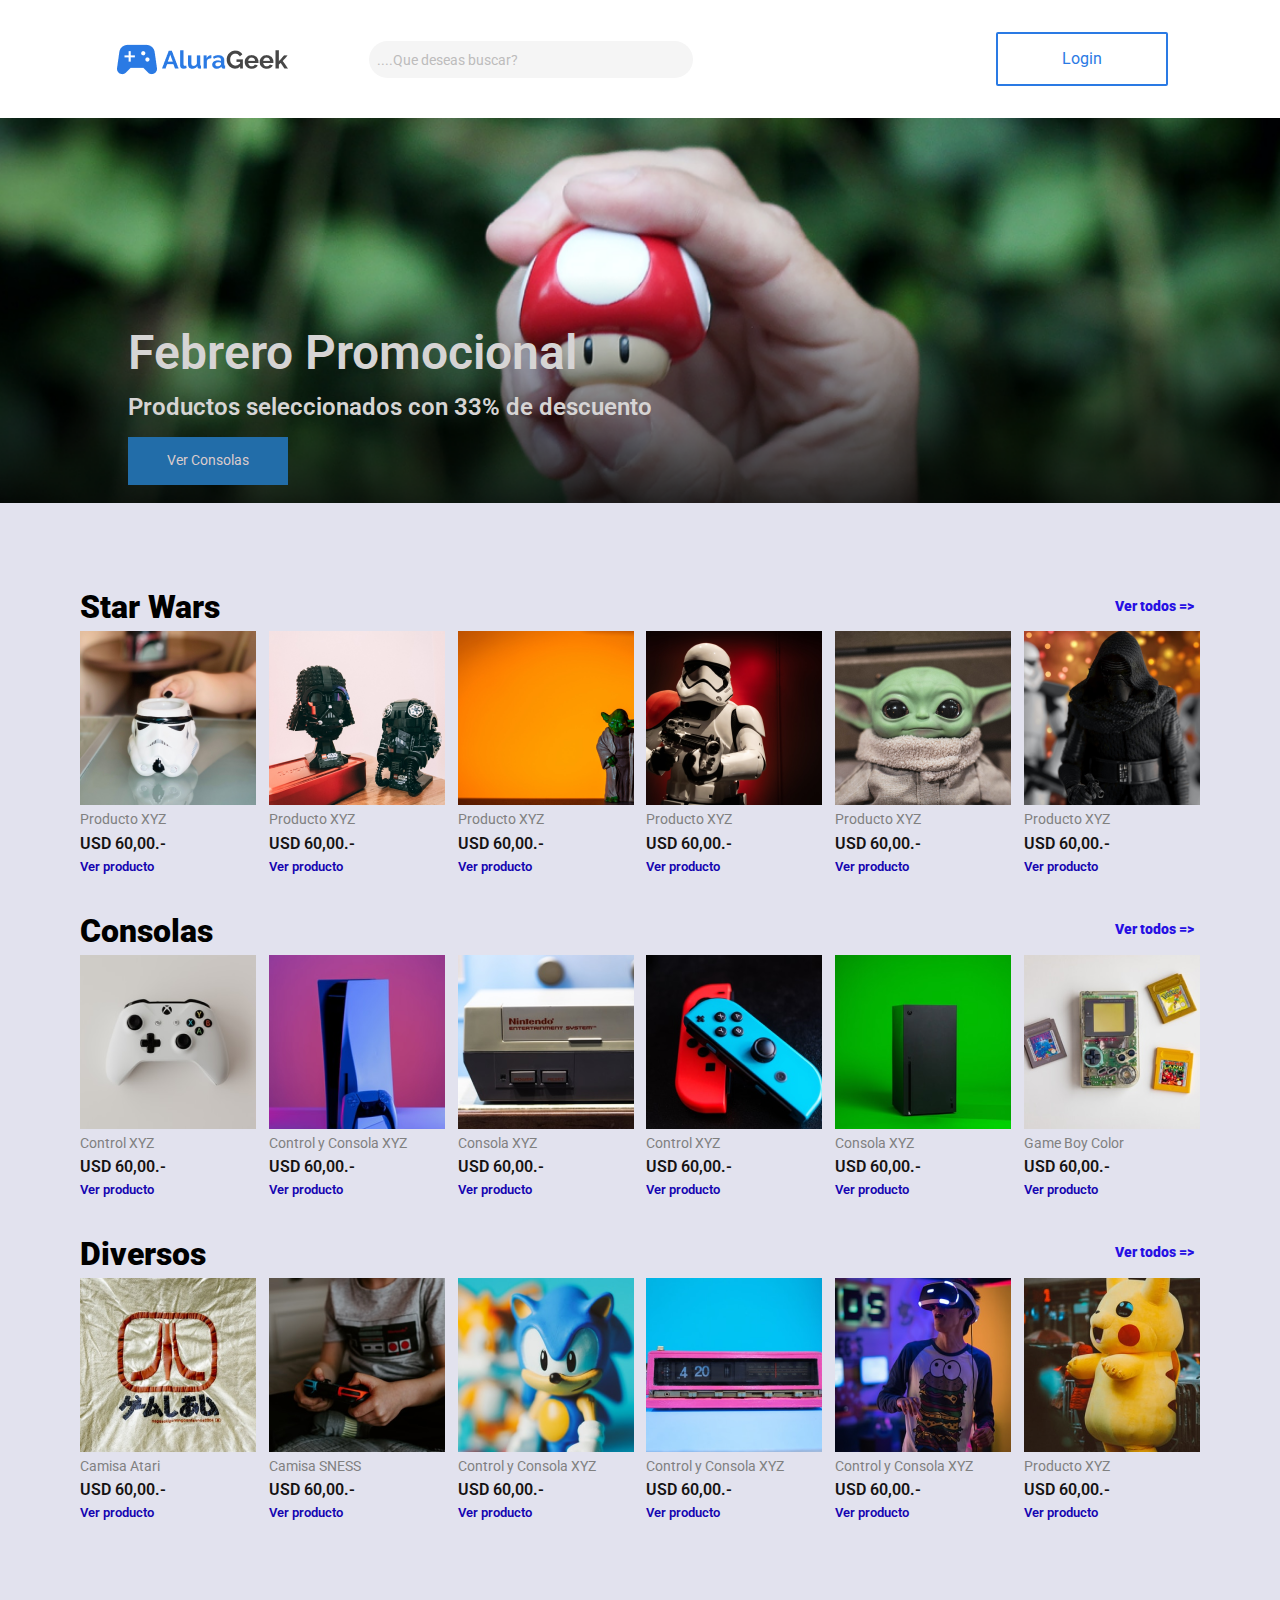
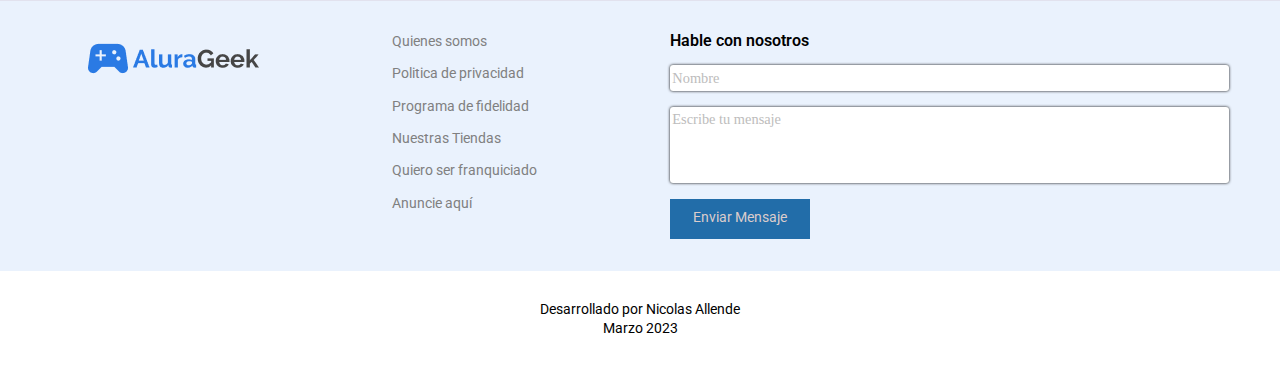
<file: index.html>
<!DOCTYPE html>
<html lang="es">
    <head>
        <meta charset="UTF-8">
        <meta http-equiv="X-UA-Compatible" content="IE=edge">
        <meta name="viewport" content="width=device-width, initial-scale=1.0">
        <title>AluraGeek</title>
        <link href="https://fonts.googleapis.com/css?family=Pacifico|Roboto:100,300,400,500,700,900" rel="stylesheet" />
        <link href="./assets/css/normalize.css" rel="stylesheet" />
        <link href="./assets/css/reset1.css" rel="stylesheet" />
        <link href="./assets/css/reset2.css" rel="stylesheet" />
        <link rel="stylesheet" href="./assets/css/cabecera.css">
        <link rel="stylesheet" href="./assets/css/banner.css">
        <link rel="stylesheet" href="./assets/css/articulos.css">
        <link rel="stylesheet" href="./assets/css/contacto.css">
        <link rel="stylesheet" href="./assets/css/pie.css">
    </head>
    <Body>
        <header class="cabecera">
            <div class="cabecera__logo">
                <img class="logo" src="./assets/img/Logo.png" alt="AluraGeek">
                <input type="text" class="cabecera__logo--buscar" placeholder="  ....Que deseas buscar?">
            </div>
            <nav class="login">
                <button class="login__boton">Login</button>
            </nav>
        </header>
        <section class="banner">
            <div class="banner__imagen"></div>
            <div class="banner__cuadro">
                <h2 class="banner__titulo--1">Febrero Promocional</h2>
                <h2 class="banner__titulo--2">Productos seleccionados con 33% de descuento</h2>
                <button class="banner__boton">Ver Consolas</button>
            </div>
        </section>
        <section class="articulos">
            <div class="articulo">
                <div class="articulo__titulo">
                    <h3 class="articulo__titulo--1">Star Wars</h3>
                    <button class="articulo__boton">Ver todos =></button>
                </div>
                <div class="gralarticulos">
                    <div class="gralarticulo">
                        <img class="gralarticulo__imagen" alt="imagen 1" src="./assets/img/Articulos/Star Wars/Skill.png" />
                        <div class="gralarticulo__contenido">
                            <h4 class="gralarticulo__titulo">Producto XYZ</h4>
                            <p class="gralarticulo__precio">USD 60,00.-</p>
                            <button class="gralarticulo__boton">Ver producto</button>
                        </div>
                    </div>
                    <div class="gralarticulo">
                        <img class="gralarticulo__imagen" alt="imagen 2" src="./assets/img/Articulos/Star Wars/Skill (1).png" />
                        <div class="gralarticulo__contenido">
                            <h4 class="gralarticulo__titulo">Producto XYZ</h4>
                            <p class="gralarticulo__precio">USD 60,00.-</p>
                            <button class="gralarticulo__boton">Ver producto</button>
                        </div>
                    </div>
                    <div class="gralarticulo">
                        <img class="gralarticulo__imagen" alt="imagen 3" src="./assets/img/Articulos/Star Wars/Skill (2).png" />
                        <div class="gralarticulo__contenido">
                            <h4 class="gralarticulo__titulo">Producto XYZ</h4>
                            <p class="gralarticulo__precio">USD 60,00.-</p>
                            <button class="gralarticulo__boton">Ver producto</button>
                        </div>
                    </div>
                    <div class="gralarticulo">
                        <img class="gralarticulo__imagen" alt="imagen 4" src="./assets/img/Articulos/Star Wars/Skill (3).png" />
                        <div class="gralarticulo__contenido">
                            <h4 class="gralarticulo__titulo">Producto XYZ</h4>
                            <p class="gralarticulo__precio">USD 60,00.-</p>
                            <button class="gralarticulo__boton">Ver producto</button>
                        </div>
                    </div>
                    <div class="gralarticulo">
                        <img class="gralarticulo__imagen" alt="imagen 5" src="./assets/img/Articulos/Star Wars/Skill (4).png" />
                        <div class="gralarticulo__contenido">
                            <h4 class="gralarticulo__titulo">Producto XYZ</h4>
                            <p class="gralarticulo__precio">USD 60,00.-</p>
                            <button class="gralarticulo__boton">Ver producto</button>
                        </div>
                    </div>
                    <div class="gralarticulo">
                        <img class="gralarticulo__imagen" alt="imagen 6" src="./assets/img/Articulos/Star Wars/Skill (5).png" />
                        <div class="gralarticulo__contenido">
                            <h4 class="gralarticulo__titulo">Producto XYZ</h4>
                            <p class="gralarticulo__precio">USD 60,00.-</p>
                            <button class="gralarticulo__boton">Ver producto</button>
                        </div>
                    </div>
                </div>
            </div> 
            <div class="articulo">
                <div class="articulo__titulo">
                    <h3 class="articulo__titulo--1">Consolas</h3>
                    <button class="articulo__boton">Ver todos =></button>
                </div>
                <div class="gralarticulos">
                    <div class="gralarticulo">
                        <img class="gralarticulo__imagen" alt="imagen 1" src="./assets/img/Articulos/Consolas/Skill.png" />
                        <div class="gralarticulo__contenido">
                            <h4 class="gralarticulo__titulo">Control XYZ</h4>
                            <p class="gralarticulo__precio">USD 60,00.-</p>
                            <button class="gralarticulo__boton">Ver producto</button>
                        </div>
                    </div>
                    <div class="gralarticulo">
                        <img class="gralarticulo__imagen" alt="imagen 2" src="./assets/img/Articulos/Consolas/Skill (1).png" />
                        <div class="gralarticulo__contenido">
                            <h4 class="gralarticulo__titulo">Control y Consola XYZ</h4>
                            <p class="gralarticulo__precio">USD 60,00.-</p>
                            <button class="gralarticulo__boton">Ver producto</button>
                        </div>
                    </div>
                    <div class="gralarticulo">
                        <img class="gralarticulo__imagen" alt="imagen 3" src="./assets/img/Articulos/Consolas/unsplash_ZV7lnfyQLmA.png" />
                        <div class="gralarticulo__contenido">
                            <h4 class="gralarticulo__titulo">Consola XYZ</h4>
                            <p class="gralarticulo__precio">USD 60,00.-</p>
                            <button class="gralarticulo__boton">Ver producto</button>
                        </div>
                    </div>
                    <div class="gralarticulo">
                        <img class="gralarticulo__imagen" alt="imagen 4" src="./assets/img/Articulos/Consolas/Skill (2).png" />
                        <div class="gralarticulo__contenido">
                            <h4 class="gralarticulo__titulo">Control XYZ</h4>
                            <p class="gralarticulo__precio">USD 60,00.-</p>
                            <button class="gralarticulo__boton">Ver producto</button>
                        </div>
                    </div>
                    <div class="gralarticulo">
                        <img class="gralarticulo__imagen" alt="imagen 5" src="./assets/img/Articulos/Consolas/Skill (3).png" />
                        <div class="gralarticulo__contenido">
                            <h4 class="gralarticulo__titulo">Consola XYZ</h4>
                            <p class="gralarticulo__precio">USD 60,00.-</p>
                            <button class="gralarticulo__boton">Ver producto</button>
                        </div>
                    </div>
                    <div class="gralarticulo">
                        <img class="gralarticulo__imagen" alt="imagen 6" src="./assets/img/Articulos/Consolas/Skill (4).png" />
                        <div class="gralarticulo__contenido">
                            <h4 class="gralarticulo__titulo">Game Boy Color</h4>
                            <p class="gralarticulo__precio">USD 60,00.-</p>
                            <button class="gralarticulo__boton">Ver producto</button>
                        </div>
                    </div>
                </div>
            </div> 
            <div class="articulo">
                <div class="articulo__titulo">
                    <h3 class="articulo__titulo--1">Diversos</h3>
                    <button class="articulo__boton">Ver todos =></button>
                </div>
                <div class="gralarticulos">
                    <div class="gralarticulo">
                        <img class="gralarticulo__imagen" alt="imagen 1" src="./assets/img/Articulos/Diversos/Skill.png" />
                        <div class="gralarticulo__contenido">
                            <h4 class="gralarticulo__titulo">Camisa Atari</h4>
                            <p class="gralarticulo__precio">USD 60,00.-</p>
                            <button class="gralarticulo__boton">Ver producto</button>
                        </div>
                    </div>
                    <div class="gralarticulo">
                        <img class="gralarticulo__imagen" alt="imagen 2" src="./assets/img/Articulos/Diversos/Skill (1).png" />
                        <div class="gralarticulo__contenido">
                            <h4 class="gralarticulo__titulo">Camisa SNESS</h4>
                            <p class="gralarticulo__precio">USD 60,00.-</p>
                            <button class="gralarticulo__boton">Ver producto</button>
                        </div>
                    </div>
                    <div class="gralarticulo">
                        <img class="gralarticulo__imagen" alt="imagen 3" src="./assets/img/Articulos/Diversos/Skill (2).png" />
                        <div class="gralarticulo__contenido">
                            <h4 class="gralarticulo__titulo">Control y Consola XYZ</h4>
                            <p class="gralarticulo__precio">USD 60,00.-</p>
                            <button class="gralarticulo__boton">Ver producto</button>
                        </div>
                    </div>
                    <div class="gralarticulo">
                        <img class="gralarticulo__imagen" alt="imagen 4" src="./assets/img/Articulos/Diversos/Skill (3).png" />
                        <div class="gralarticulo__contenido">
                            <h4 class="gralarticulo__titulo">Control y Consola XYZ</h4>
                            <p class="gralarticulo__precio">USD 60,00.-</p>
                            <button class="gralarticulo__boton">Ver producto</button>
                        </div>
                    </div>
                    <div class="gralarticulo">
                        <img class="gralarticulo__imagen" alt="imagen 5" src="./assets/img/Articulos/Diversos/Skill (4).png" />
                        <div class="gralarticulo__contenido">
                            <h4 class="gralarticulo__titulo">Control y Consola XYZ</h4>
                            <p class="gralarticulo__precio">USD 60,00.-</p>
                            <button class="gralarticulo__boton">Ver producto</button>
                        </div>
                    </div>
                    <div class="gralarticulo">
                        <img class="gralarticulo__imagen" alt="imagen 6" src="./assets/img/Articulos/Diversos/Skill (5).png" />
                        <div class="gralarticulo__contenido">
                            <h4 class="gralarticulo__titulo">Producto XYZ</h4>
                            <p class="gralarticulo__precio">USD 60,00.-</p>
                            <button class="gralarticulo__boton">Ver producto</button>
                        </div>
                    </div>
                </div>
            </div>            
        </section>
        <section class="contacto">
            <div class="contacto__logo">
                <img src="./assets/img/Logo.png" alt="logo AluraGeek">
            </div>
            <div class="contacto__nosotros">
                <ul class="nosotros__lista">
                    <li class="nosotros__item"><a class="nosotros__link" href="">Quienes somos</a></li>
                    <li class="nosotros__item"><a class="nosotros__link" href="">Politica de privacidad</a></li>
                    <li class="nosotros__item"><a class="nosotros__link" href="">Programa de fidelidad</a></li>
                    <li class="nosotros__item"><a class="nosotros__link" href="">Nuestras Tiendas</a></li>
                    <li class="nosotros__item"><a class="nosotros__link" href="">Quiero ser franquiciado</a></li>
                    <li class="nosotros__item"><a class="nosotros__link" href="">Anuncie aquí</a></li>
                </ul>
            </div>
            <div class="contacto__cuadro">
                <p class="cuadro__texto">Hable con nosotros</p>
                <input class="cuadro__nombre" type="text" placeholder="Nombre" required>
                <textarea class="cuadro__textarea" rows="3" cols="60" placeholder="Escribe tu mensaje" required></textarea>
                <button class="cuadro__boton">Enviar Mensaje</button>
            </div>
        </section>
        <footer class="pie">
            <p class="pie__texto">Desarrollado por Nicolas Allende</p>
            <p class="pie__texto">Marzo 2023</p>
        </footer>    
    </Body>
</html>
</file>
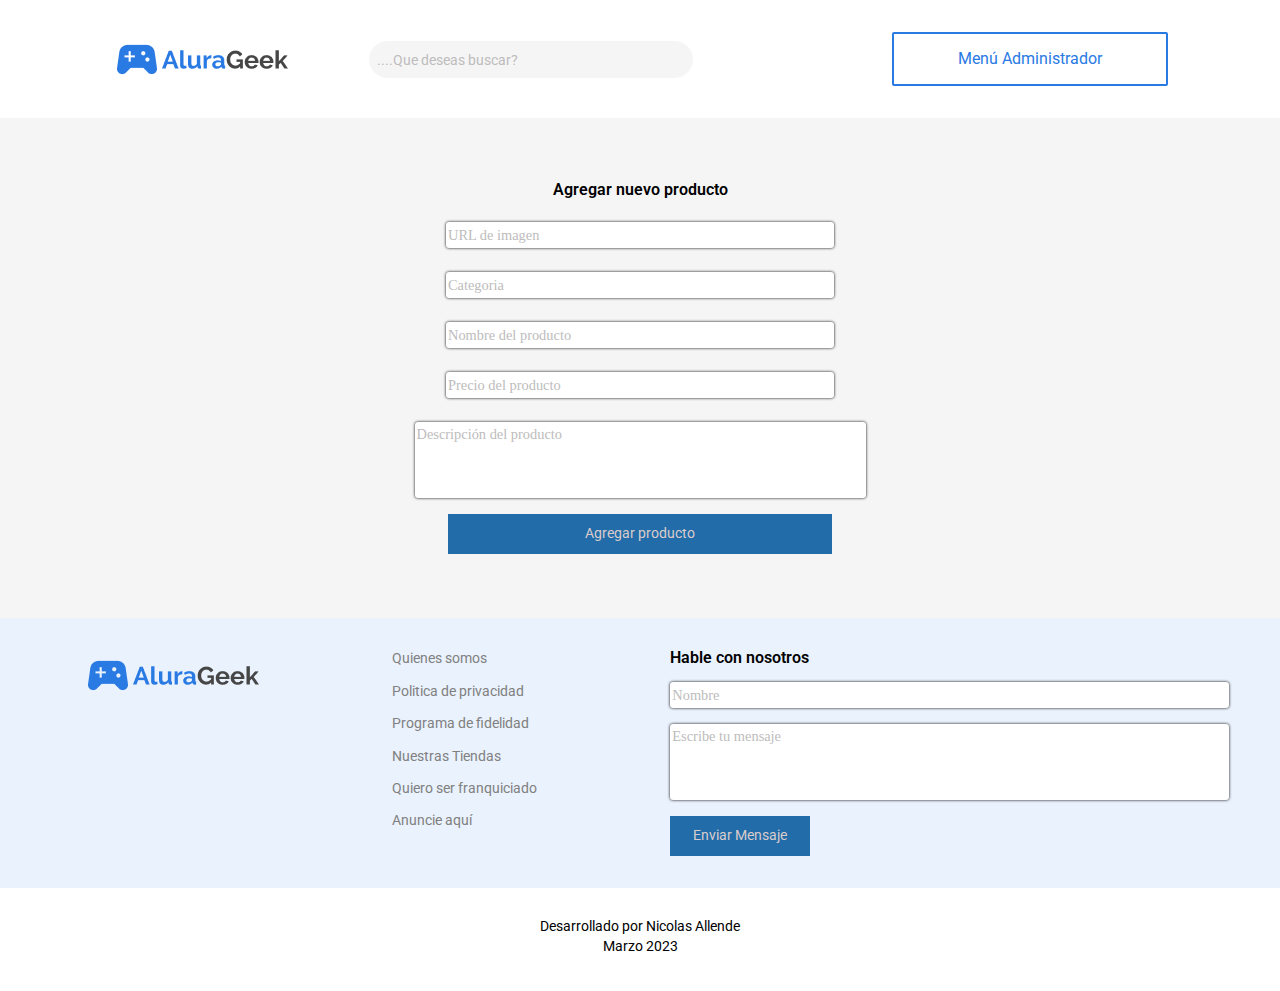
<file: gestion.html>
<!DOCTYPE html>
<html lang="es">
    <head>
        <meta charset="UTF-8">
        <meta http-equiv="X-UA-Compatible" content="IE=edge">
        <meta name="viewport" content="width=device-width, initial-scale=1.0">
        <title>AluraGeek</title>
        <link href="https://fonts.googleapis.com/css?family=Pacifico|Roboto:100,300,400,500,700,900" rel="stylesheet" />
        <link href="./assets/css/normalize.css" rel="stylesheet" />
        <link href="./assets/css/reset1.css" rel="stylesheet" />
        <link href="./assets/css/reset2.css" rel="stylesheet" />
        <link rel="stylesheet" href="./assets/css/cabecera.css">
        <link rel="stylesheet" href="./assets/css/contacto.css">
        <link rel="stylesheet" href="./assets/css/pie.css">
        <link rel="stylesheet" href="./assets/css/ingreso.css">
    </head>
    <Body>
        <header class="cabecera">
            <div class="cabecera__logo">
                <img class="logo" src="./assets/img/Logo.png" alt="AluraGeek">
                <input type="text" class="cabecera__logo--buscar" placeholder="  ....Que deseas buscar?">
            </div>
            <nav class="login">
                <button class="login__boton">Menú Administrador</button>
            </nav>
        </header>
        <section class="ingreso">
            <div class="ingreso__cuadro">
                <p class="ingreso__texto">Agregar nuevo producto</p>
                <input class="ingreso__url" type="text" placeholder="URL de imagen" required>
                <input class="ingreso__categoria" type="text" placeholder="Categoria" required>
                <input class="ingreso__nombre" type="text" placeholder="Nombre del producto" required>
                <input class="ingreso__precio" type="text" placeholder="Precio del producto" required>
                <textarea class="cuadro__textarea" rows="3" cols="48" placeholder="Descripción del producto" required></textarea>
                <button class="ingreso__boton">Agregar producto</button>
            </div>
        </section>
        <section class="contacto">
            <div class="contacto__logo">
                <img src="./assets/img/Logo.png" alt="logo AluraGeek">
            </div>
            <div class="contacto__nosotros">
                <ul class="nosotros__lista">
                    <li class="nosotros__item"><a class="nosotros__link" href="">Quienes somos</a></li>
                    <li class="nosotros__item"><a class="nosotros__link" href="">Politica de privacidad</a></li>
                    <li class="nosotros__item"><a class="nosotros__link" href="">Programa de fidelidad</a></li>
                    <li class="nosotros__item"><a class="nosotros__link" href="">Nuestras Tiendas</a></li>
                    <li class="nosotros__item"><a class="nosotros__link" href="">Quiero ser franquiciado</a></li>
                    <li class="nosotros__item"><a class="nosotros__link" href="">Anuncie aquí</a></li>
                </ul>
            </div>
            <div class="contacto__cuadro">
                <p class="cuadro__texto">Hable con nosotros</p>
                <input class="cuadro__nombre" type="text" placeholder="Nombre" required>
                <textarea class="cuadro__textarea" rows="3" cols="60" placeholder="Escribe tu mensaje" required></textarea>
                <button class="cuadro__boton">Enviar Mensaje</button>
            </div>
        </section>
        <footer class="pie">
            <p class="pie__texto">Desarrollado por Nicolas Allende</p>
            <p class="pie__texto">Marzo 2023</p>
        </footer> 
    </Body>
</html>
</file>
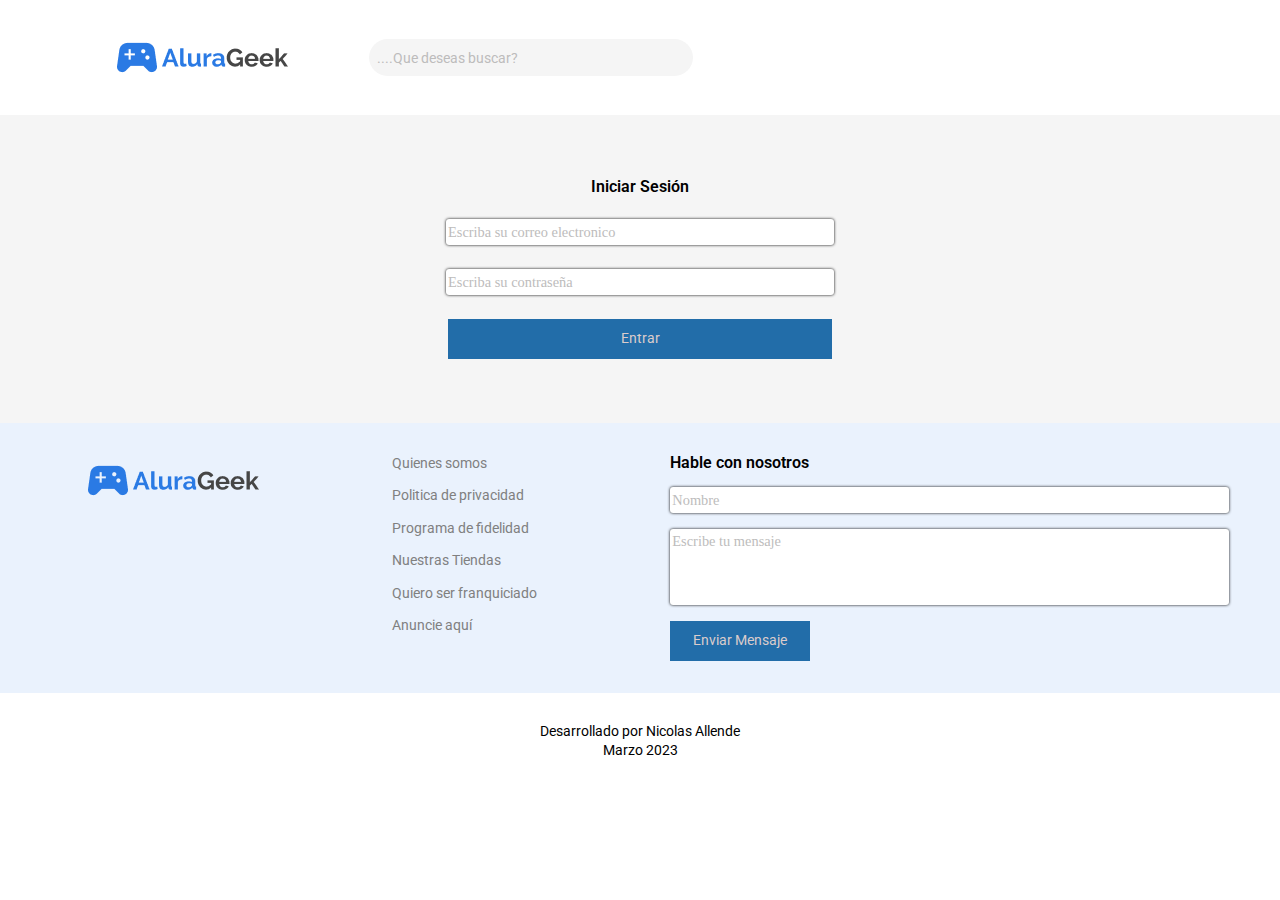
<file: login.html>
<!DOCTYPE html>
<html lang="es">
    <head>
        <meta charset="UTF-8">
        <meta http-equiv="X-UA-Compatible" content="IE=edge">
        <meta name="viewport" content="width=device-width, initial-scale=1.0">
        <title>AluraGeek</title>
        <link href="https://fonts.googleapis.com/css?family=Pacifico|Roboto:100,300,400,500,700,900" rel="stylesheet" />
        <link href="./assets/css/normalize.css" rel="stylesheet" />
        <link href="./assets/css/reset1.css" rel="stylesheet" />
        <link href="./assets/css/reset2.css" rel="stylesheet" />
        <link rel="stylesheet" href="./assets/css/cabecera.css">
        <link rel="stylesheet" href="./assets/css/contacto.css">
        <link rel="stylesheet" href="./assets/css/pie.css">
        <link rel="stylesheet" href="./assets/css/ingreso.css">
    </head>
    <Body>
        <header class="cabecera">
            <div class="cabecera__logo">
                <img class="logo" src="./assets/img/Logo.png" alt="AluraGeek">
                <input type="text" class="cabecera__logo--buscar" placeholder="  ....Que deseas buscar?">
            </div>
        </header>
        <section class="ingreso">
            <div class="ingreso__cuadro">
                <p class="ingreso__texto">Iniciar Sesión</p>
                <input class="ingreso__correo" type="text" placeholder="Escriba su correo electronico" required>
                <input class="ingreso__password" type="text" placeholder="Escriba su contraseña" required>
                <button class="ingreso__boton">Entrar</button>
            </div>
        </section>
        <section class="contacto">
            <div class="contacto__logo">
                <img src="./assets/img/Logo.png" alt="logo AluraGeek">
            </div>
            <div class="contacto__nosotros">
                <ul class="nosotros__lista">
                    <li class="nosotros__item"><a class="nosotros__link" href="">Quienes somos</a></li>
                    <li class="nosotros__item"><a class="nosotros__link" href="">Politica de privacidad</a></li>
                    <li class="nosotros__item"><a class="nosotros__link" href="">Programa de fidelidad</a></li>
                    <li class="nosotros__item"><a class="nosotros__link" href="">Nuestras Tiendas</a></li>
                    <li class="nosotros__item"><a class="nosotros__link" href="">Quiero ser franquiciado</a></li>
                    <li class="nosotros__item"><a class="nosotros__link" href="">Anuncie aquí</a></li>
                </ul>
            </div>
            <div class="contacto__cuadro">
                <p class="cuadro__texto">Hable con nosotros</p>
                <input class="cuadro__nombre" type="text" placeholder="Nombre" required>
                <textarea class="cuadro__textarea" rows="3" cols="60" placeholder="Escribe tu mensaje" required></textarea>
                <button class="cuadro__boton">Enviar Mensaje</button>
            </div>
        </section>
        <footer class="pie">
            <p class="pie__texto">Desarrollado por Nicolas Allende</p>
            <p class="pie__texto">Marzo 2023</p>
        </footer>   
    </Body>
</html>
</file>
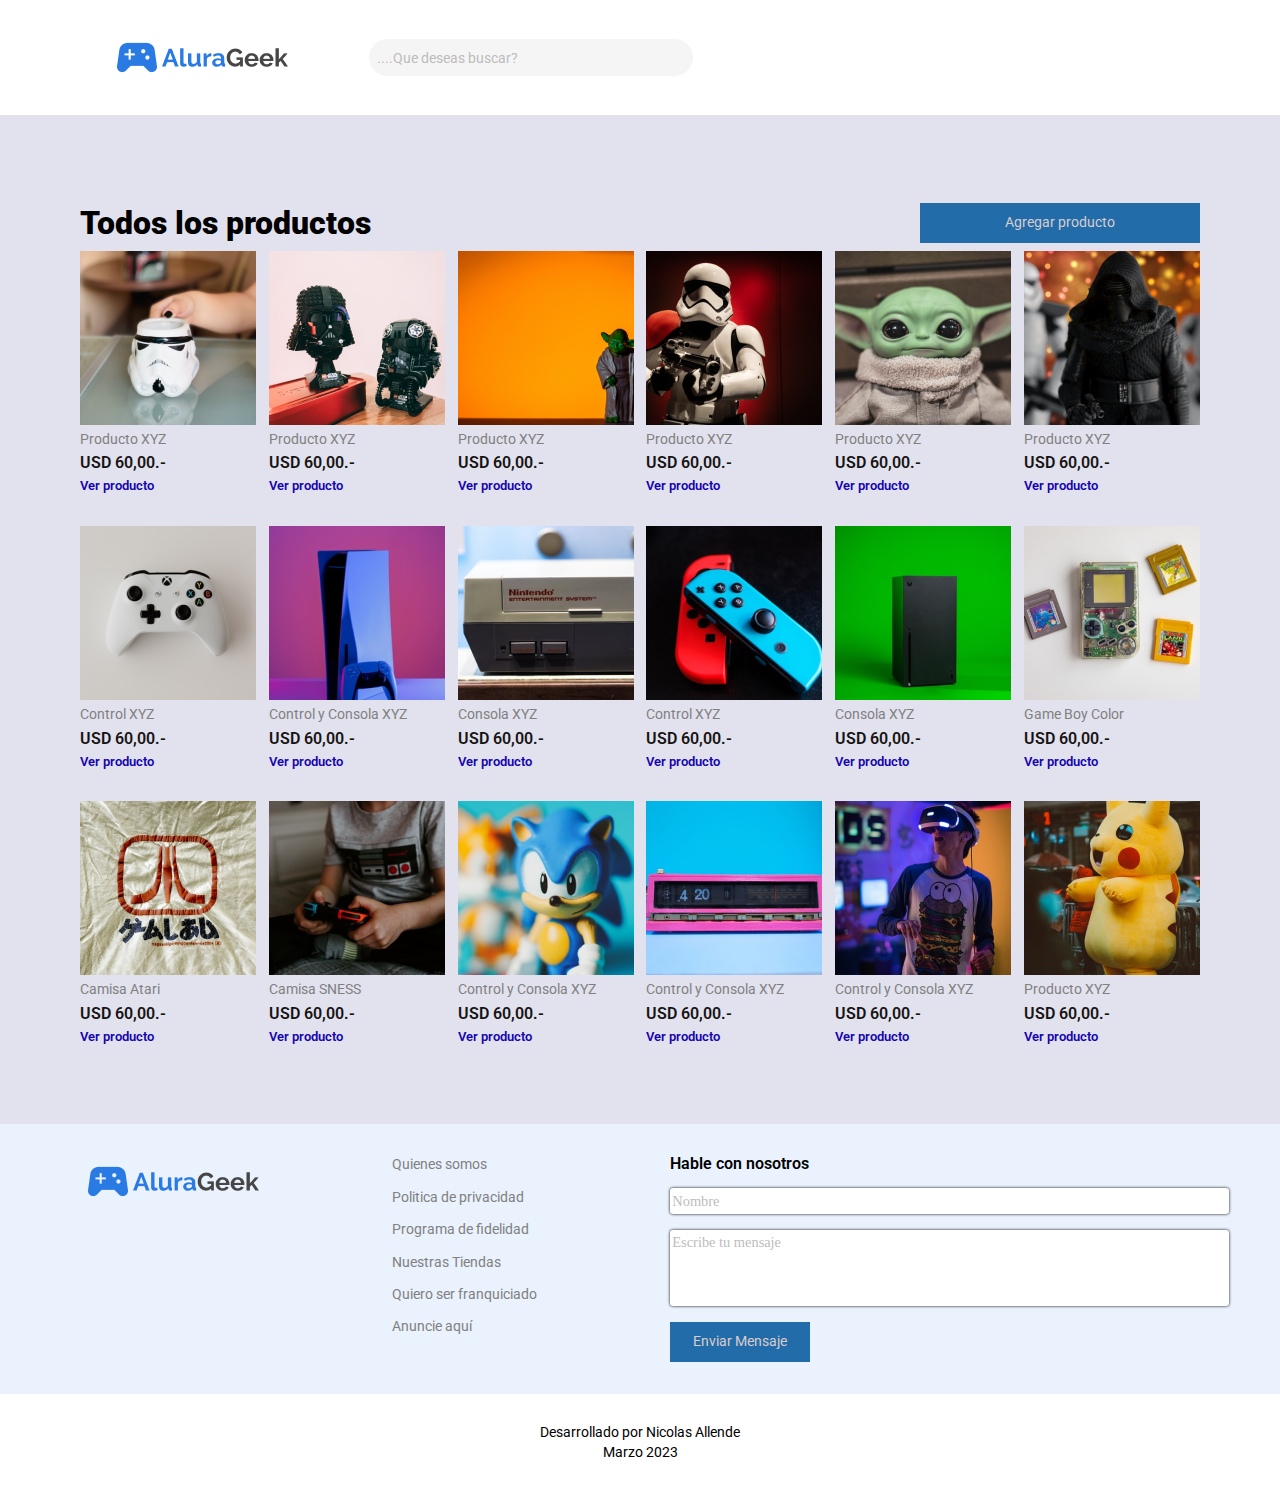
<file: productos.html>
<!DOCTYPE html>
<html lang="es">
    <head>
        <meta charset="UTF-8">
        <meta http-equiv="X-UA-Compatible" content="IE=edge">
        <meta name="viewport" content="width=device-width, initial-scale=1.0">
        <title>AluraGeek</title>
        <link href="https://fonts.googleapis.com/css?family=Pacifico|Roboto:100,300,400,500,700,900" rel="stylesheet" />
        <link href="./assets/css/normalize.css" rel="stylesheet" />
        <link href="./assets/css/reset1.css" rel="stylesheet" />
        <link href="./assets/css/reset2.css" rel="stylesheet" />
        <link rel="stylesheet" href="./assets/css/cabecera.css">
        <link rel="stylesheet" href="./assets/css/contacto.css">
        <link rel="stylesheet" href="./assets/css/pie.css">
        <link rel="stylesheet" href="./assets/css/articulos.css">
    </head>
    <Body>
        <header class="cabecera">
            <div class="cabecera__logo">
                <img class="logo" src="./assets/img/Logo.png" alt="AluraGeek">
                <input type="text" class="cabecera__logo--buscar" placeholder="  ....Que deseas buscar?">
            </div>
        </header>
        <section class="articulos">
            <div class="articulo">
                <div class="articulo__titulo">
                    <h3 class="articulo__titulo--1">Todos los productos</h3>
                    <button class="cuadro__boton">Agregar producto</button>
                </div>
                <div class="gralarticulos">
                    <div class="gralarticulo">
                        <img class="gralarticulo__imagen" alt="imagen 1" src="./assets/img/Articulos/Star Wars/Skill.png" />
                        <div class="gralarticulo__contenido">
                            <h4 class="gralarticulo__titulo">Producto XYZ</h4>
                            <p class="gralarticulo__precio">USD 60,00.-</p>
                            <button class="gralarticulo__boton">Ver producto</button>
                        </div>
                    </div>
                    <div class="gralarticulo">
                        <img class="gralarticulo__imagen" alt="imagen 2" src="./assets/img/Articulos/Star Wars/Skill (1).png" />
                        <div class="gralarticulo__contenido">
                            <h4 class="gralarticulo__titulo">Producto XYZ</h4>
                            <p class="gralarticulo__precio">USD 60,00.-</p>
                            <button class="gralarticulo__boton">Ver producto</button>
                        </div>
                    </div>
                    <div class="gralarticulo">
                        <img class="gralarticulo__imagen" alt="imagen 3" src="./assets/img/Articulos/Star Wars/Skill (2).png" />
                        <div class="gralarticulo__contenido">
                            <h4 class="gralarticulo__titulo">Producto XYZ</h4>
                            <p class="gralarticulo__precio">USD 60,00.-</p>
                            <button class="gralarticulo__boton">Ver producto</button>
                        </div>
                    </div>
                    <div class="gralarticulo">
                        <img class="gralarticulo__imagen" alt="imagen 4" src="./assets/img/Articulos/Star Wars/Skill (3).png" />
                        <div class="gralarticulo__contenido">
                            <h4 class="gralarticulo__titulo">Producto XYZ</h4>
                            <p class="gralarticulo__precio">USD 60,00.-</p>
                            <button class="gralarticulo__boton">Ver producto</button>
                        </div>
                    </div>
                    <div class="gralarticulo">
                        <img class="gralarticulo__imagen" alt="imagen 5" src="./assets/img/Articulos/Star Wars/Skill (4).png" />
                        <div class="gralarticulo__contenido">
                            <h4 class="gralarticulo__titulo">Producto XYZ</h4>
                            <p class="gralarticulo__precio">USD 60,00.-</p>
                            <button class="gralarticulo__boton">Ver producto</button>
                        </div>
                    </div>
                    <div class="gralarticulo">
                        <img class="gralarticulo__imagen" alt="imagen 6" src="./assets/img/Articulos/Star Wars/Skill (5).png" />
                        <div class="gralarticulo__contenido">
                            <h4 class="gralarticulo__titulo">Producto XYZ</h4>
                            <p class="gralarticulo__precio">USD 60,00.-</p>
                            <button class="gralarticulo__boton">Ver producto</button>
                        </div>
                    </div>
                </div>
            </div> 
            <div class="articulo">
                <div class="gralarticulos">
                    <div class="gralarticulo">
                        <img class="gralarticulo__imagen" alt="imagen 1" src="./assets/img/Articulos/Consolas/Skill.png" />
                        <div class="gralarticulo__contenido">
                            <h4 class="gralarticulo__titulo">Control XYZ</h4>
                            <p class="gralarticulo__precio">USD 60,00.-</p>
                            <button class="gralarticulo__boton">Ver producto</button>
                        </div>
                    </div>
                    <div class="gralarticulo">
                        <img class="gralarticulo__imagen" alt="imagen 2" src="./assets/img/Articulos/Consolas/Skill (1).png" />
                        <div class="gralarticulo__contenido">
                            <h4 class="gralarticulo__titulo">Control y Consola XYZ</h4>
                            <p class="gralarticulo__precio">USD 60,00.-</p>
                            <button class="gralarticulo__boton">Ver producto</button>
                        </div>
                    </div>
                    <div class="gralarticulo">
                        <img class="gralarticulo__imagen" alt="imagen 3" src="./assets/img/Articulos/Consolas/unsplash_ZV7lnfyQLmA.png" />
                        <div class="gralarticulo__contenido">
                            <h4 class="gralarticulo__titulo">Consola XYZ</h4>
                            <p class="gralarticulo__precio">USD 60,00.-</p>
                            <button class="gralarticulo__boton">Ver producto</button>
                        </div>
                    </div>
                    <div class="gralarticulo">
                        <img class="gralarticulo__imagen" alt="imagen 4" src="./assets/img/Articulos/Consolas/Skill (2).png" />
                        <div class="gralarticulo__contenido">
                            <h4 class="gralarticulo__titulo">Control XYZ</h4>
                            <p class="gralarticulo__precio">USD 60,00.-</p>
                            <button class="gralarticulo__boton">Ver producto</button>
                        </div>
                    </div>
                    <div class="gralarticulo">
                        <img class="gralarticulo__imagen" alt="imagen 5" src="./assets/img/Articulos/Consolas/Skill (3).png" />
                        <div class="gralarticulo__contenido">
                            <h4 class="gralarticulo__titulo">Consola XYZ</h4>
                            <p class="gralarticulo__precio">USD 60,00.-</p>
                            <button class="gralarticulo__boton">Ver producto</button>
                        </div>
                    </div>
                    <div class="gralarticulo">
                        <img class="gralarticulo__imagen" alt="imagen 6" src="./assets/img/Articulos/Consolas/Skill (4).png" />
                        <div class="gralarticulo__contenido">
                            <h4 class="gralarticulo__titulo">Game Boy Color</h4>
                            <p class="gralarticulo__precio">USD 60,00.-</p>
                            <button class="gralarticulo__boton">Ver producto</button>
                        </div>
                    </div>
                </div>
            </div> 
            <div class="articulo">
                <div class="gralarticulos">
                    <div class="gralarticulo">
                        <img class="gralarticulo__imagen" alt="imagen 1" src="./assets/img/Articulos/Diversos/Skill.png" />
                        <div class="gralarticulo__contenido">
                            <h4 class="gralarticulo__titulo">Camisa Atari</h4>
                            <p class="gralarticulo__precio">USD 60,00.-</p>
                            <button class="gralarticulo__boton">Ver producto</button>
                        </div>
                    </div>
                    <div class="gralarticulo">
                        <img class="gralarticulo__imagen" alt="imagen 2" src="./assets/img/Articulos/Diversos/Skill (1).png" />
                        <div class="gralarticulo__contenido">
                            <h4 class="gralarticulo__titulo">Camisa SNESS</h4>
                            <p class="gralarticulo__precio">USD 60,00.-</p>
                            <button class="gralarticulo__boton">Ver producto</button>
                        </div>
                    </div>
                    <div class="gralarticulo">
                        <img class="gralarticulo__imagen" alt="imagen 3" src="./assets/img/Articulos/Diversos/Skill (2).png" />
                        <div class="gralarticulo__contenido">
                            <h4 class="gralarticulo__titulo">Control y Consola XYZ</h4>
                            <p class="gralarticulo__precio">USD 60,00.-</p>
                            <button class="gralarticulo__boton">Ver producto</button>
                        </div>
                    </div>
                    <div class="gralarticulo">
                        <img class="gralarticulo__imagen" alt="imagen 4" src="./assets/img/Articulos/Diversos/Skill (3).png" />
                        <div class="gralarticulo__contenido">
                            <h4 class="gralarticulo__titulo">Control y Consola XYZ</h4>
                            <p class="gralarticulo__precio">USD 60,00.-</p>
                            <button class="gralarticulo__boton">Ver producto</button>
                        </div>
                    </div>
                    <div class="gralarticulo">
                        <img class="gralarticulo__imagen" alt="imagen 5" src="./assets/img/Articulos/Diversos/Skill (4).png" />
                        <div class="gralarticulo__contenido">
                            <h4 class="gralarticulo__titulo">Control y Consola XYZ</h4>
                            <p class="gralarticulo__precio">USD 60,00.-</p>
                            <button class="gralarticulo__boton">Ver producto</button>
                        </div>
                    </div>
                    <div class="gralarticulo">
                        <img class="gralarticulo__imagen" alt="imagen 6" src="./assets/img/Articulos/Diversos/Skill (5).png" />
                        <div class="gralarticulo__contenido">
                            <h4 class="gralarticulo__titulo">Producto XYZ</h4>
                            <p class="gralarticulo__precio">USD 60,00.-</p>
                            <button class="gralarticulo__boton">Ver producto</button>
                        </div>
                    </div>
                </div>
            </div>            
        </section>
        <section class="contacto">
            <div class="contacto__logo">
                <img src="./assets/img/Logo.png" alt="logo AluraGeek">
            </div>
            <div class="contacto__nosotros">
                <ul class="nosotros__lista">
                    <li class="nosotros__item"><a class="nosotros__link" href="">Quienes somos</a></li>
                    <li class="nosotros__item"><a class="nosotros__link" href="">Politica de privacidad</a></li>
                    <li class="nosotros__item"><a class="nosotros__link" href="">Programa de fidelidad</a></li>
                    <li class="nosotros__item"><a class="nosotros__link" href="">Nuestras Tiendas</a></li>
                    <li class="nosotros__item"><a class="nosotros__link" href="">Quiero ser franquiciado</a></li>
                    <li class="nosotros__item"><a class="nosotros__link" href="">Anuncie aquí</a></li>
                </ul>
            </div>
            <div class="contacto__cuadro">
                <p class="cuadro__texto">Hable con nosotros</p>
                <input class="cuadro__nombre" type="text" placeholder="Nombre" required>
                <textarea class="cuadro__textarea" rows="3" cols="60" placeholder="Escribe tu mensaje" required></textarea>
                <button class="cuadro__boton">Enviar Mensaje</button>
            </div>
        </section>
        <footer class="pie">
            <p class="pie__texto">Desarrollado por Nicolas Allende</p>
            <p class="pie__texto">Marzo 2023</p>
        </footer>    
    </Body>
</html>
</file>
<file: assets/css/cabecera.css>
.cabecera {
    display: flex;
    align-items: center;
    justify-content: space-between;
    padding: 2rem 7rem 2rem 7rem
}

.cabecera__logo {
    display: flex;
    align-items: center;
    width: 55%;
    justify-content: space-between;
}

.cabecera__logo--buscar {
    border-radius: 20px;
    background: #f5f5f5;
    height: 35px;
    width: 55%;
    border: #f5f5f5;
    outline: none;
}

::placeholder {
    color: #bdbcbc;
    font-size: 0.9rem;
  }

.login__boton {
    padding: 1rem 4rem 1rem 4rem;
    background-color: white;
    border: 2px solid #2A7AE4;
    color: #2A7AE4;
    border-radius: 2px;    
}

.login__boton:hover{
    cursor: pointer;
}
</file>
<file: assets/css/banner.css>
.banner {
    position: relative;
    height: 385px;
}

.banner__imagen {
    background: url(../img/Hero.png) no-repeat center / cover;
    width: 100%;
    height: 100%;
}

.banner__cuadro {
    position: absolute;
    top: 50%;
    left: 10%;
    display: flex;
    flex-direction: column;
    justify-content: space-evenly;
    width: 50%;
    height: 50%;
}

.banner__titulo--1 {
    font-size: 3rem;
    color: rgb(214, 212, 212);
    font-weight: 600;
}

.banner__titulo--2 {
    font-size: 1.5rem;
    color: rgb(214, 212, 212);
    font-weight: 600;
}

.banner__boton {
    height: 25%;
    width: 25%;
    background-color: #226da9;
    color: #dbcccc;
    border: none;
    font-size: 0.9rem
}

.banner__boton:hover {
    cursor: pointer;
}
</file>
<file: assets/css/articulos.css>
.articulos {
    display: flex;
    flex-direction: column;
    padding: 4rem 5rem 4rem 5rem;
    background-color: rgb(226, 226, 238);
}

.articulo {
    display: flex;
    flex-direction: column;
    padding-top: 1rem;
    padding-bottom: 1rem;
}

.articulo__titulo {
    display: flex;
    justify-content: space-between;
    padding-top: 0.5rem;
    padding-bottom: 0.5rem;
    align-items: center;
}

.articulo__titulo--1 {
    font-size: 2rem;
    font-weight: 900;
}

.articulo__boton {
    border: none;
    background: none;
    color: #260fe3;
    font-size: 0.9rem;
    font-weight: 900;
}  

.articulo__boton:hover {
    cursor: pointer;
}

.gralarticulos {
    display: flex;
    justify-content: space-between;
}

.gralarticulo {
    display: flex;
    flex-direction: column;
}

.gralarticulo__titulo {
    margin-top: 0.5rem;
    font-size: 0.9rem;
    color: gray;
}

.gralarticulo__precio {
    margin-top: 0.5rem;
    font-size: 1rem;
    color: rgb(22, 19, 19);
    font-weight: 600;
}

.gralarticulo__boton {
    margin-top: 0.5rem;
    font-size: 0.8rem;
    color: rgb(21, 4, 177);
    font-weight: 600;
    border: none;
    background: none;
    padding: 0;
}

.gralarticulo__boton:hover {
    cursor: pointer;
}
</file>
<file: assets/css/contacto.css>
.contacto {
    display: flex;
    width: 100%;
    justify-content: space-around;
    padding: 2rem 1rem 2rem 1rem;
    background: #EAF2FD;
}

.nosotros__item {
    list-style: none;
    margin-bottom: 1rem;
}

.nosotros__link {
    color: #808080;
    text-decoration: none;
    font-size: 0.9rem;
}

.nosotros__link:hover {
    text-decoration: underline;
}

.contacto__cuadro {
    display: flex;
    flex-direction: column;
}

.cuadro__texto {
    margin-bottom: 1rem;
    font-weight: 600;
}

.cuadro__nombre {
    margin-bottom: 1rem;
    border: none;
    font-family: math;
    line-height: 1.5;
    border-radius: 3px;
    box-shadow: 0px 0px 3px black;
    outline: none;
}

.cuadro__textarea {
    margin-bottom: 1rem;
    border: none;
    font-family: math;
    line-height: 1.5;
    border-radius: 3px;
    box-shadow: 0px 0px 3px black;
    outline: none;
    resize: none;
}

.cuadro__boton {
    height: 2.5rem;
    width: 25%;
    background-color: #226da9;
    color: #dbcccc;
    border: none;
    font-size: 0.9rem;
}

.cuadro__boton:hover {
    cursor: pointer;
}
</file>
<file: assets/css/pie.css>
.pie {
    padding: 2rem 1rem 2rem 1rem;
    align-items: center;
    display: flex;
    flex-direction: column;
}

.pie__texto {
    font-size: 0.9rem;
    margin-bottom: 0.3rem;
}
</file>
<file: assets/css/ingreso.css>
.ingreso {
    display: flex;
    justify-content: center;
    padding: 4rem 0 4rem 0;
    background: #F5F5F5;
}

.ingreso__cuadro {
    display: flex;
    flex-direction: column;
    align-items: center;
    width: 30%;
}

.ingreso__texto {
    margin-bottom: 1.5rem;
    font-weight: 600;
}

.ingreso__correo, .ingreso__password, .ingreso__url, .ingreso__categoria, .ingreso__nombre, .ingreso__precio {
    width: 100%;
    margin-bottom: 1.5rem;
    border: none;
    font-family: math;
    line-height: 1.5;
    border-radius: 3px;
    box-shadow: 0px 0px 3px black;
    outline: none;
}

.ingreso__boton {
    height: 2.5rem;
    width: 100%;
    background-color: #226da9;
    color: #dbcccc;
    border: none;
    font-size: 0.9rem;
}

.ingreso__boton:hover {
    cursor: pointer;
}
</file>
<file: assets/css/reset1.css>
/* http://meyerweb.com/eric/tools/css/reset/ 
   v2.0 | 20110126
   License: none (public domain)
*/

html, body, div, span, applet, object, iframe,
h1, h2, h3, h4, h5, h6, p, blockquote, pre,
a, abbr, acronym, address, big, cite, code,
del, dfn, em, img, ins, kbd, q, s, samp,
small, strike, strong, sub, sup, tt, var,
b, u, i, center,
dl, dt, dd, ol, ul, li,
fieldset, form, label, legend,
table, caption, tbody, tfoot, thead, tr, th, td,
article, aside, canvas, details, embed, 
figure, figcaption, footer, header, hgroup, 
menu, nav, output, ruby, section, summary,
time, mark, audio, video {
	margin: 0;
	padding: 0;
	border: 0;
	font-size: 100%;
	font: inherit;
	vertical-align: baseline;
}
/* HTML5 display-role reset for older browsers */
article, aside, details, figcaption, figure, 
footer, header, hgroup, menu, nav, section {
	display: block;
}
body {
	line-height: 1;
}
ol, ul {
	list-style: none;
}
blockquote, q {
	quotes: none;
}
blockquote:before, blockquote:after,
q:before, q:after {
	content: '';
	content: none;
}
table {
	border-collapse: collapse;
	border-spacing: 0;
}
</file>
<file: assets/css/reset2.css>
body {
    font-family: Roboto, sans-serif;
}

h1, h2, h3, h4, h5, h6 {
    margin: 0;
    padding: 0;
}

ul, li {
    padding: 0;
}
</file>
